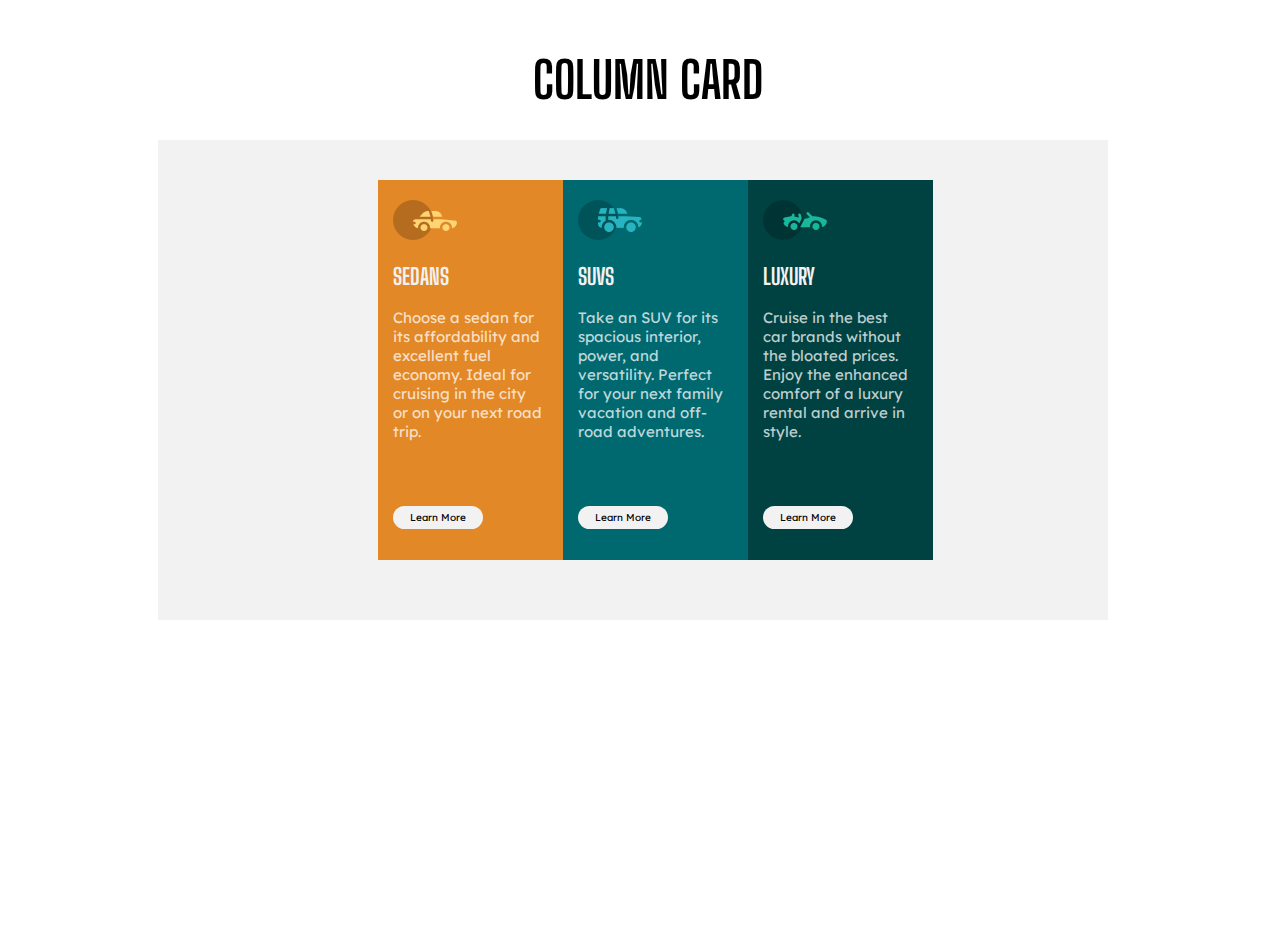
<file: Index.html>
<!DOCTYPE html>
<html lang="en">

<head>
    <meta charset="UTF-8">
    <meta http-equiv="X-UA-Compatible" content="IE=edge">
    <meta name="viewport" content="width=device-width, initial-scale=1.0">
    <title>Column Card</title>
    <link rel="stylesheet" href="style.css">
</head>



<body>
    <header>
        <h3>COLUMN CARD</h3>
    </header>

    <div class="container">
        <div class="col">
            <div class="col1">
                <img src="icon-sedans.png" alt="icon-sedans">
                <h2>SEDANS</h2>
                <p>
                    Choose a sedan for its affordability and excellent fuel economy. Ideal for cruising in the city or on your next road trip.
                </p>
                <button> Learn More </button>
            </div>
            <div class="col2 ">
                <img src="icon-suvs.png" alt="icon-suvs">
                <h2>SUVS</h2>
                <p>
                    Take an SUV for its spacious interior, power, and versatility. Perfect for your next family vacation and off-road adventures.
                </p>
                <button> Learn More </button>
            </div>
            <div class="col3">
                <img src="icon-luxury.png" alt="icon-luxury">
                <h2>LUXURY</h2>
                <p>
                    Cruise in the best car brands without the bloated prices. Enjoy the enhanced comfort of a luxury rental and arrive in style.
                </p>
                <button> Learn More </button>
            </div>
        </div>

    </div>

</body>

</html>
</file>
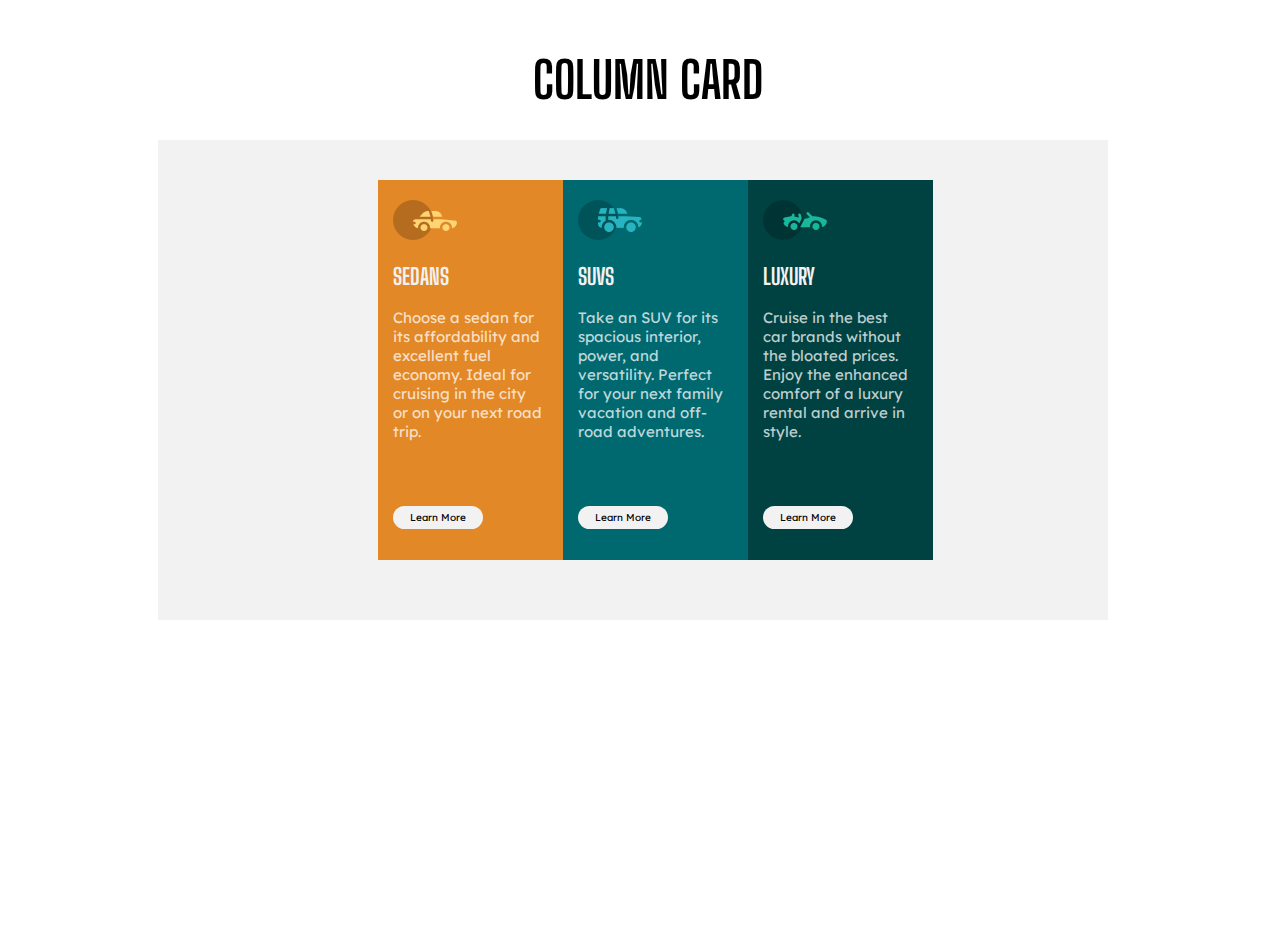
<file: index.html>
<!DOCTYPE html>
<html lang="en">

<head>
    <meta charset="UTF-8">
    <meta http-equiv="X-UA-Compatible" content="IE=edge">
    <meta name="viewport" content="width=device-width, initial-scale=1.0">
    <title>Column Card</title>
    <link rel="stylesheet" href="style.css">
</head>



<body>
    <header>
        <h3>COLUMN CARD</h3>
    </header>

    <div class="container">
        <div class="col">
            <div class="col1">
                <img src="icon-sedans.png" alt="icon-sedans">
                <h2>SEDANS</h2>
                <p>
                    Choose a sedan for its affordability and excellent fuel economy. Ideal for cruising in the city or on your next road trip.
                </p>
                <button> Learn More </button>
            </div>
            <div class="col2 ">
                <img src="icon-suvs.png" alt="icon-suvs">
                <h2>SUVS</h2>
                <p>
                    Take an SUV for its spacious interior, power, and versatility. Perfect for your next family vacation and off-road adventures.
                </p>
                <button> Learn More </button>
            </div>
            <div class="col3">
                <img src="icon-luxury.png" alt="icon-luxury">
                <h2>LUXURY</h2>
                <p>
                    Cruise in the best car brands without the bloated prices. Enjoy the enhanced comfort of a luxury rental and arrive in style.
                </p>
                <button> Learn More </button>
            </div>
        </div>

    </div>

</body>

</html>
</file>
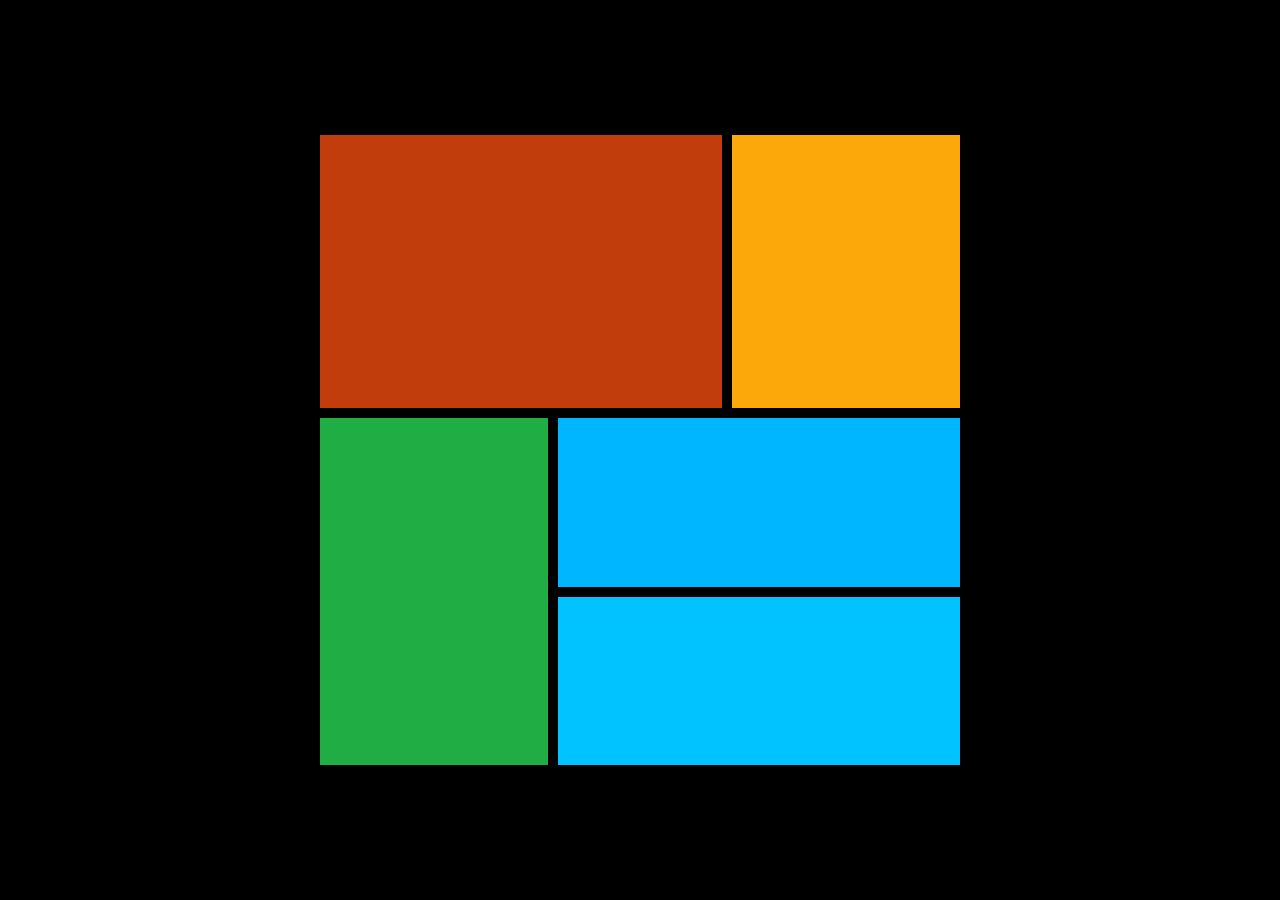
<file: Grid.html>
<!DOCTYPE html>
<html lang="en">

<head>
    <meta charset="UTF-8">
    <meta http-equiv="X-UA-Compatible" content="IE=edge">
    <meta name="viewport" content="width=device-width, initial-scale=1.0">
    <title>Grid</title>
    <link rel="stylesheet" href="grid.css">
</head>


<body>
    <div class="container">
        <div class="item-a"></div>
        <div class="item-b"></div>
        <div class="item-c"></div>
        <div class="item-d"></div>
        <div class="item-e"></div>
    </div>

</body>

</html>
</file>
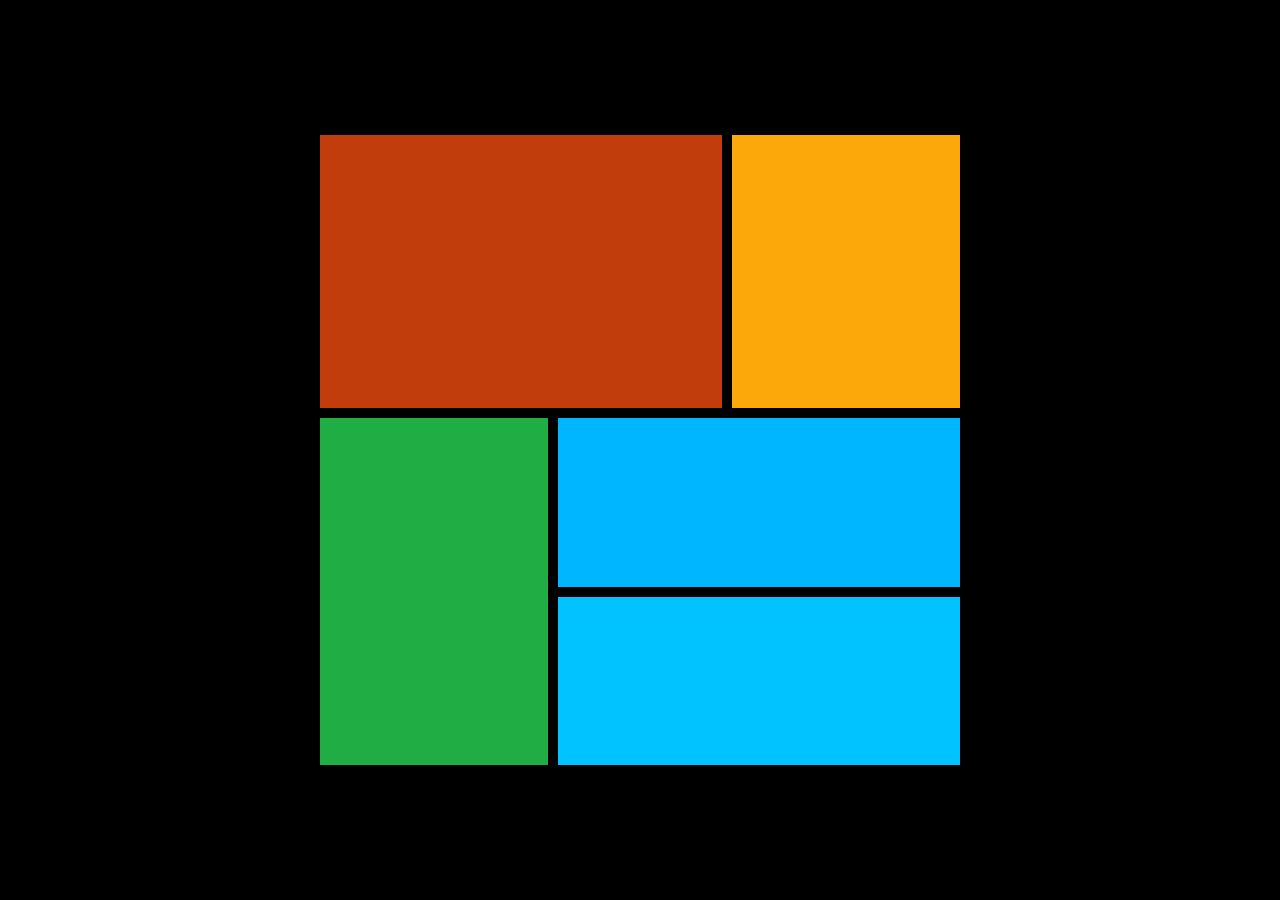
<file: grid.html>
<!DOCTYPE html>
<html lang="en">

<head>
    <meta charset="UTF-8">
    <meta http-equiv="X-UA-Compatible" content="IE=edge">
    <meta name="viewport" content="width=device-width, initial-scale=1.0">
    <title>Grid</title>
    <link rel="stylesheet" href="grid.css">
</head>


<body>
    <div class="container">
        <div class="item-a"></div>
        <div class="item-b"></div>
        <div class="item-c"></div>
        <div class="item-d"></div>
        <div class="item-e"></div>
    </div>

</body>

</html>
</file>
<file: style.css>
@import url('https://fonts.googleapis.com/css2?family=Big+Shoulders+Display:wght@700&family=Lexend+Deca&display=swap');
html,
body {
    background-color: rgba(255, 255, 255, 0.877);
    height: 100%;
    width: 100%;
}

.container {
    background-color: hsl(0, 0%, 95%);
    width: 800px;
    height: 480px;
    margin-top: 30px;
    margin-left: 150px;
    padding-left: 150px;
    text-align: left;
    font-size: 15px;
}

p {
    color: hsla(0, 0%, 100%, 0.75);
    font-family: 'Lexend Deca', sans-serif;
}

h2 {
    color: hsl(0, 0%, 95%);
    font-family: 'Big Shoulders Display', cursive;
}

h3 {
    font-family: 'Big Shoulders Display', cursive;
    text-align: center;
    position: relative;
    margin-bottom: 2px;
    /*top: 20px;*/
    font-size: 50px;
}

button {
    background-color: hsl(0, 0%, 95%);
    border: 0px;
    border-radius: 20px;
    height: 23px;
    font-family: 'Lexend Deca', sans-serif;
    margin-top: 50px;
    width: 90px;
    font-size: 10px;
}

button:hover {
    background-color: transparent;
    border: 1px solid white;
    cursor: pointer;
    color: white;
}

.col {
    padding-top: 40px;
    padding-left: 70px;
    display: flex;
    width: auto;
}

.col1 {
    border: 0px;
    background-color: hsl(31, 77%, 52%);
    padding: 20px;
    height: 340px;
    width: 150px;
    padding-left: 15px;
}

.col2 {
    border: 0px;
    background-color: hsl(184, 100%, 22%);
    padding: 20px;
    height: 340px;
    width: 150px;
    padding-left: 15px;
}

.col3 {
    border: 0px;
    background-color: hsl(179, 100%, 13%);
    padding: 20px;
    height: 340px;
    width: 150px;
    padding-left: 15px;
}
</file>
<file: grid.css>
* {
    margin: 0px;
    padding: 0px;
}

body {
    background-color: rgb(0, 0, 0);
    display: flex;
    place-items: center;
    min-height: 100vh;
    min-width: 100vh;
}

.container {
    display: grid;
    grid-template-areas: 'a a b' 'a a b' 'c d d' 'c e e';
    gap: 10px;
    width: 50%;
    height: 70vh;
    margin: auto;
}

.container div {
    padding: 2em;
    text-align: center;
}

.item-a {
    background-color: rgba(252, 79, 16, 0.767);
    grid-area: a;
}

.item-b {
    background-color: rgb(252, 167, 10);
    grid-area: b;
}

.item-c {
    background-color: rgba(45, 241, 94, 0.719);
    grid-area: c;
}

.item-d {
    background-color: rgb(0, 183, 255);
    grid-area: d;
}

.item-e {
    background-color: rgb(0, 195, 255);
    grid-area: e;
}
</file>
